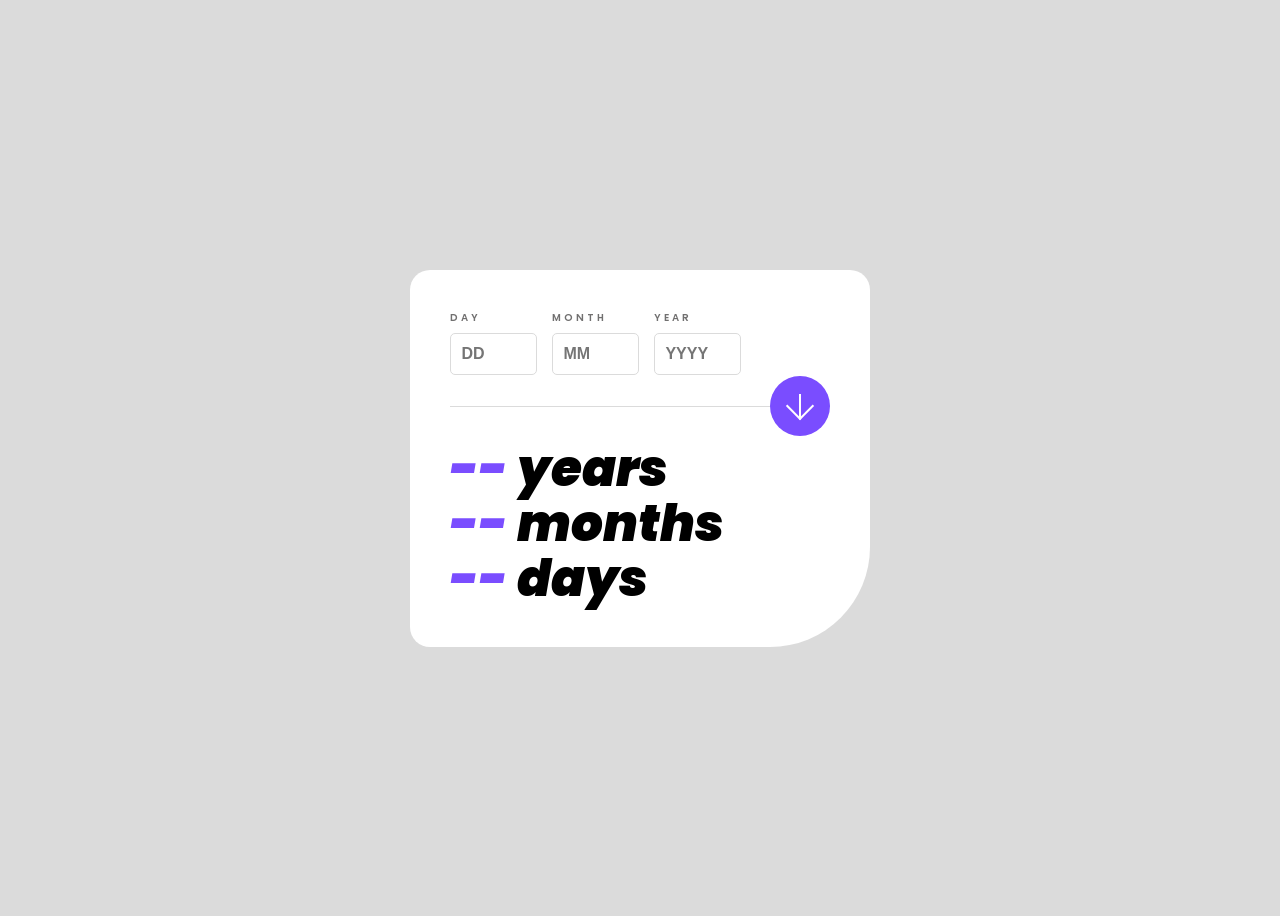
<file: AgeCalculator/index.html>
<!DOCTYPE html>
<html lang="en">
<head>
    <meta charset="UTF-8">
    <meta name="viewport" content="width=device-width, initial-scale=1.0">
    <link rel="stylesheet" href="css/style.css">
    <link rel="preconnect" href="https://fonts.googleapis.com">
    <link rel="preconnect" href="https://fonts.gstatic.com" crossorigin>
    <link href="https://fonts.googleapis.com/css2?family=Poppins:wght@400;500;600;700;800;900&display=swap" rel="stylesheet">
    <title>Age Calculator</title>
</head>
<body>
    <div class="card">
        <form action="">
            <div class="age-input">
                <div class="field">
                    <label for="day">DAY</label>
                    <input type="text" name="age-calculator" id="day" placeholder="DD" minlength="1" maxlength="2">
                    <p class="day-error"></p>
                </div>
                
                <div class="field">
                    <label for="month">MONTH</label>
                    <input type="text" name="age-calculator" id="month" placeholder="MM" minlength="2" maxlength="2">
                    <p class="month-error"></p>
                </div>

                <div class="field">
                    <label for="year">YEAR</label>
                    <input type="text" name="age-calculator" id="year" placeholder="YYYY" minlength="4" maxlength="4">
                    <p class="year-error"></p>
                </div>
            </div>
            <div class="hr-button">
                <hr>
                <button type="submit" aria-label="Submit" id="submit"></button>
            </div>

        <output name="result" for="day month year">
            <div class="result">
                <p><span class="year-result">--</span> years</p>
                <p><span class="month-result">--</span> months</p>
                <p><span class="day-result">--</span> days</p>
            </div>
        </output>
    </form>
    </div>
    <script src="js/script.js"></script>
</body>
</html>
</file>
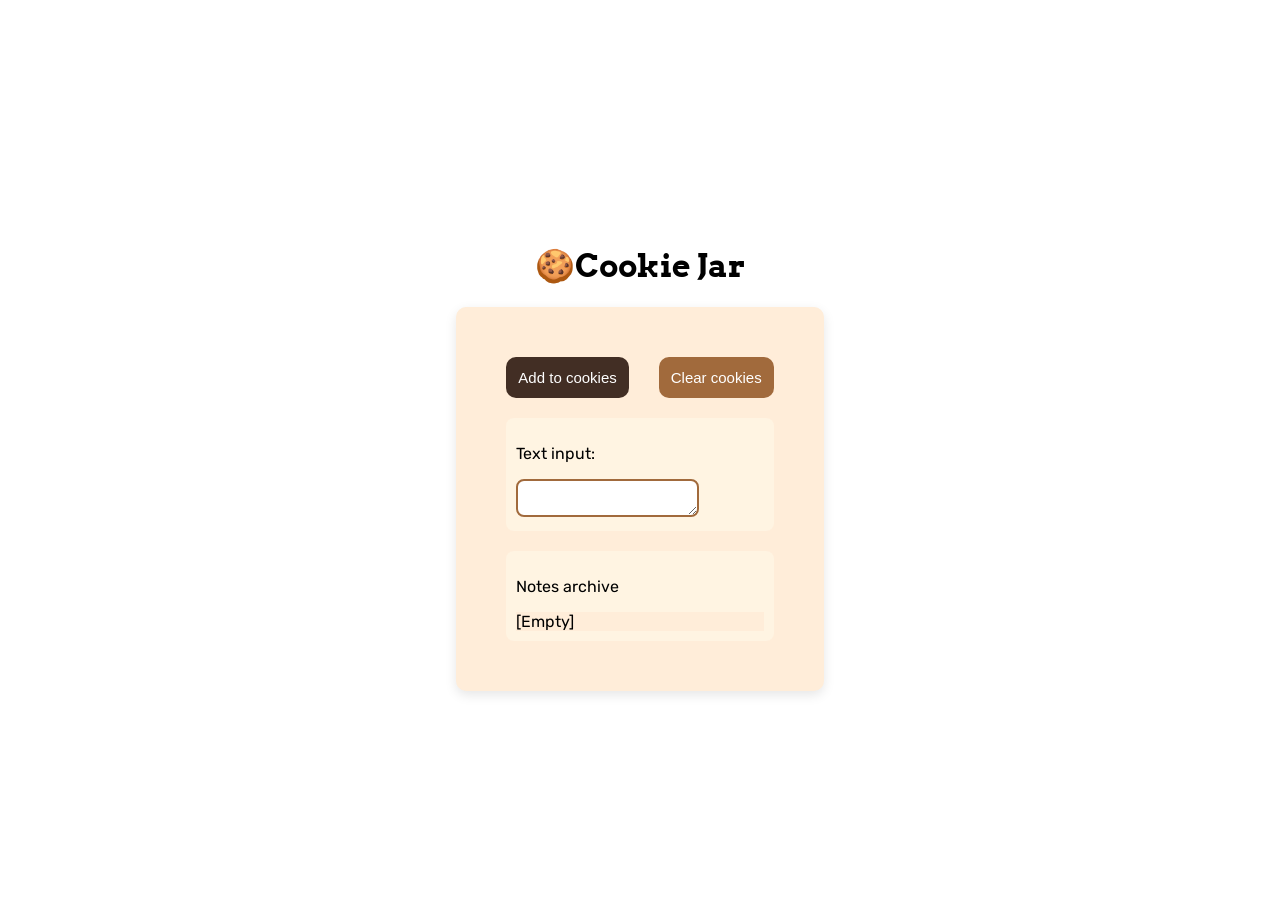
<file: CookieJar/index.html>
<!DOCTYPE html>
<html lang="en">
<head>
    <meta charset="UTF-8">
    <meta name="viewport" content="width=device-width, initial-scale=1.0">
    <link rel="stylesheet" href="css/style.css">
    <title>Cookies</title>
</head>
<body>
    <h1>🍪Cookie Jar</h1>
    <div class="card">
        <div class="button-container">
            <button id="add-cookies">Add to cookies</button>
            <button id="clear-cookies">Clear cookies</button>
        </div>
        <div class="text-area">
            <p>Text input:</p>
            <textarea name="text-input" id="text-input"></textarea>
        </div>

        <div class="notes-archive">
            <p>Notes archive</p>
            <output for="text-input" id="output"></output>
        </div>
    </div>
    <script src="js/script.js"></script>
</body>
</html>
</file>
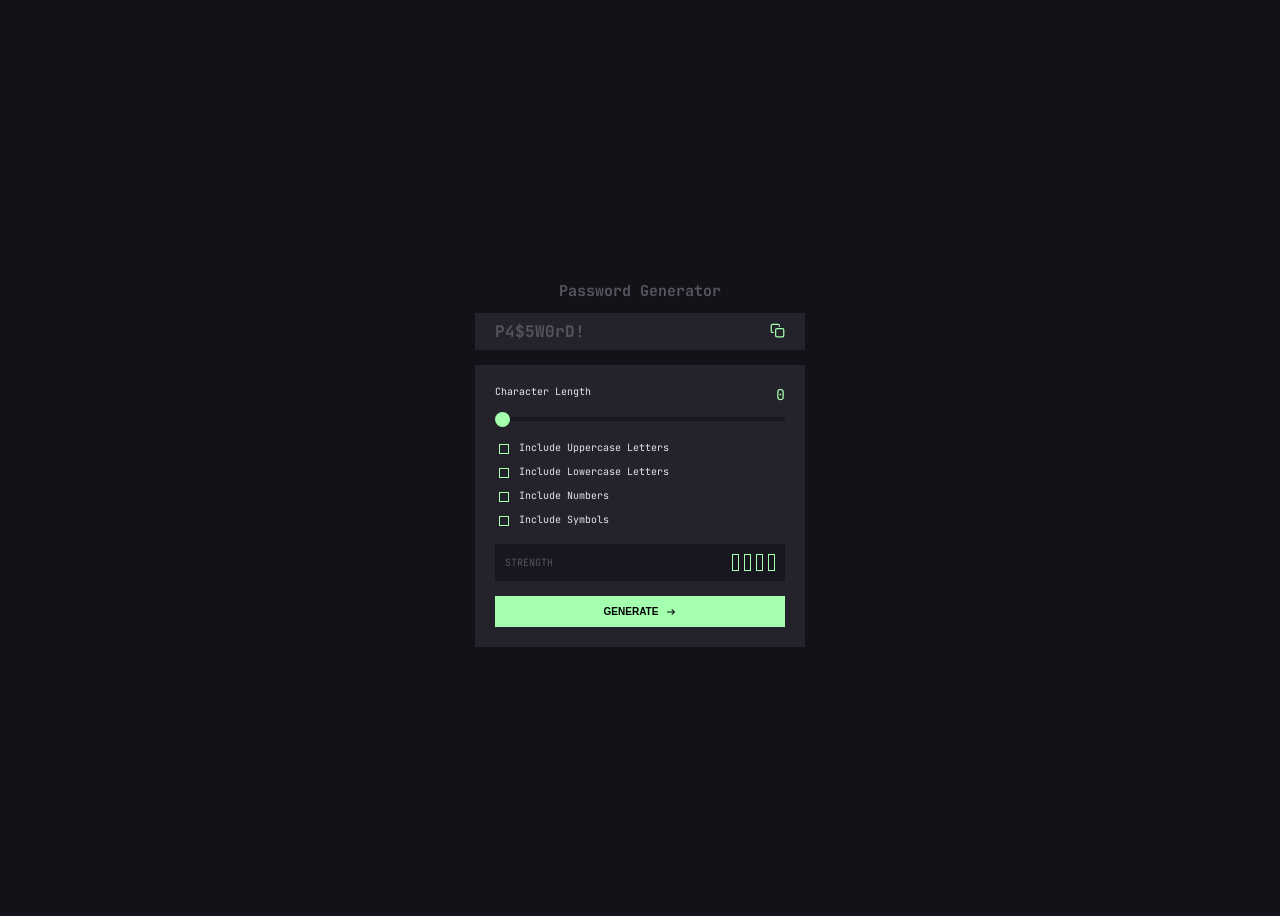
<file: passwordGenerator/index.html>
<!DOCTYPE html>
<html lang="en">
<head>
    <meta charset="UTF-8">
    <meta name="viewport" content="width=device-width, initial-scale=1.0">
    <link rel="stylesheet" href="css/style.css">
    <link rel="preconnect" href="https://fonts.googleapis.com">
    <link rel="preconnect" href="https://fonts.gstatic.com" crossorigin>
    <link href="https://fonts.googleapis.com/css2?family=JetBrains+Mono:ital,wght@0,100..800;1,100..800&display=swap" rel="stylesheet">
    <title>Password Generator</title>
</head>
<body>
    <div class="card">
        <h2>Password Generator</h2>
        <div class="generator">
            <output id="password">P4$5W0rD!</output> 
                <button id="copy" aria-label="Copy to clipboard">
                    <svg xmlns="http://www.w3.org/2000/svg" width="15" height="15" viewBox="0 0 24 24" fill="none" stroke="currentColor" stroke-width="2" stroke-linecap="round" stroke-linejoin="round">
                    <rect x="9" y="9" width="13" height="13" rx="2" ry="2"></rect>
                    <path d="M5 15H4a2 2 0 0 1-2-2V4a2 2 0 0 1 2-2h9a2 2 0 0 1 2 2v1"></path>
                    </svg>
                </button>
        </div>
    <div class="container">
        <div class="requirements">
            <div class="range">
                <div class="number">
                    <label for="length">Character Length</label>
                    <span class="character-length">0</span>
                </div>
                <input type="range" id="length" min="0" max="24" value="0">
            </div>
            <fieldset>
                <legend class="visually-hidden">Password Requirements</legend>
                <div class="checkboxes">
                    <div class="checkbox">
                        <input type="checkbox" name="options" id="uppercase"><label for="uppercase">Include Uppercase Letters</label>
                    </div>
                    <div class="checkbox">
                        <input type="checkbox" name="options" id="lowercase"><label for="lowercase">Include Lowercase Letters</label>
                    </div>
                    <div class="checkbox">
                        <input type="checkbox" name="options" id="numbers"><label for="numbers">Include Numbers</label>
                    </div>
                    <div class="checkbox">
                        <input type="checkbox" name="options" id="symbols"><label for="symbols">Include Symbols</label>
                    </div>
                </div>
            </fieldset>
        </div>
        <div class="strength-indicator">
            <p>STRENGTH</p>
            <output name="strength-indicator" for="length uppercase lowercase numbers symbols">
                <span class="strength-text"></span>
                <span class="bar"></span>
                <span class="bar"></span>
                <span class="bar"></span>
                <span class="bar"></span>
            </output>
        </div>
        <div class="generate">
            <button id="generate">GENERATE
                <svg xmlns="http://www.w3.org/2000/svg" viewBox="0 0 640 640"><!--!Font Awesome Free v7.3.1 by @fontawesome - https://fontawesome.com License - https://fontawesome.com/license/free Copyright 2026 Fonticons, Inc.--><path d="M566.6 342.6C579.1 330.1 579.1 309.8 566.6 297.3L406.6 137.3C394.1 124.8 373.8 124.8 361.3 137.3C348.8 149.8 348.8 170.1 361.3 182.6L466.7 288L96 288C78.3 288 64 302.3 64 320C64 337.7 78.3 352 96 352L466.7 352L361.3 457.4C348.8 469.9 348.8 490.2 361.3 502.7C373.8 515.2 394.1 515.2 406.6 502.7L566.6 342.7z"/></svg>
            </button>
        </div>
    </div>
    </div>
    <script src="js/script.js"></script>
</body>
</html>
</file>
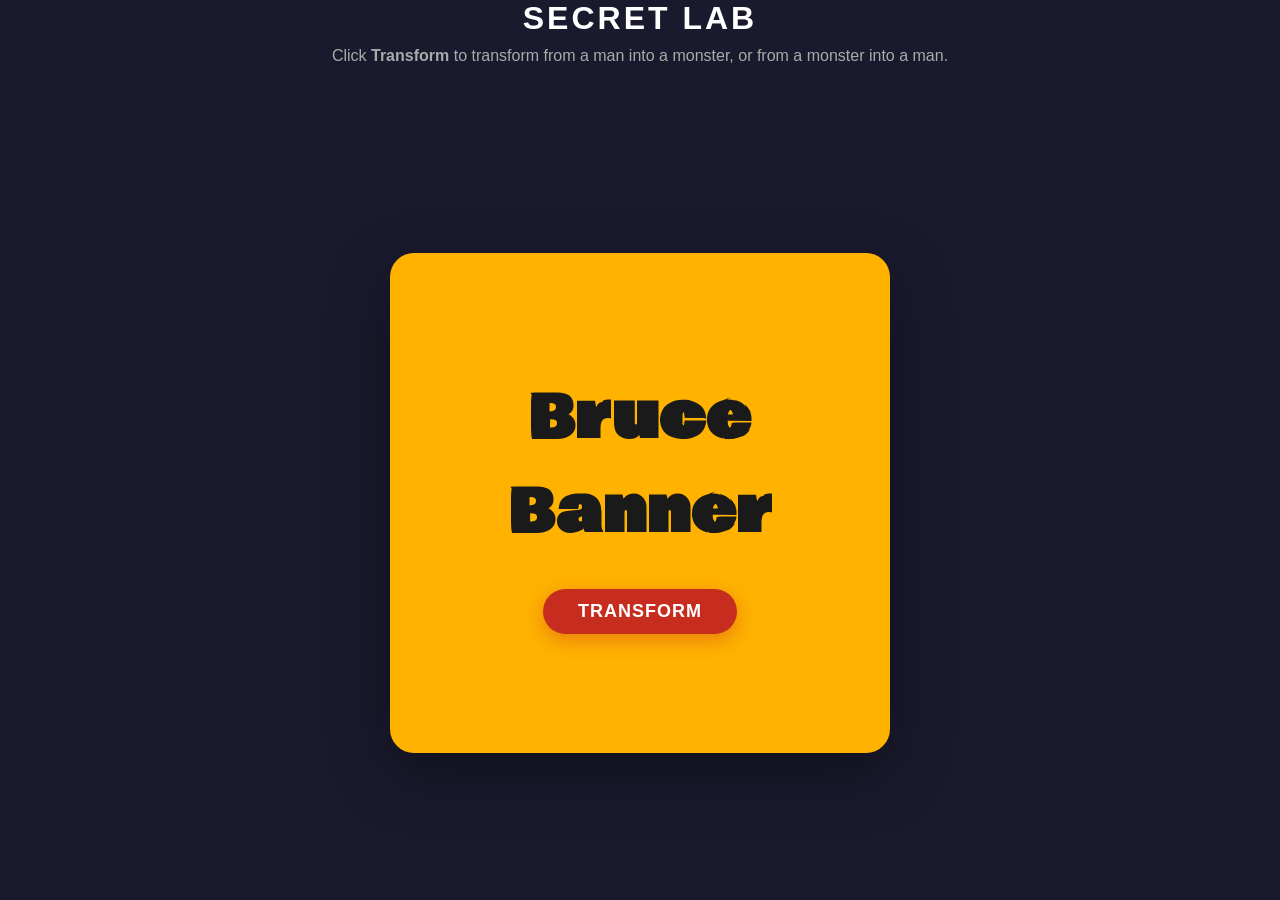
<file: Secretlab/index.html>
<!DOCTYPE html>
<html lang="en">
<head>
    <meta charset="UTF-8">
    <meta name="viewport" content="width=device-width, initial-scale=1.0">
    <title>Secret Lab</title>
    <link rel="stylesheet" href="style.css">
    <link href="https://fonts.googleapis.com/css2?family=Bowlby+One&display=swap" rel="stylesheet">
</head>
<body>
    <h1>Secret Lab</h1>

    <p>
        Click <strong>Transform</strong>
        to transform from a man into a monster, or from a monster into a man.
    </p>

    <div id="lab">
        <h2 id="hero">Bruce Banner</h2>
        <button id="btn">Transform</button>
    </div>

    <script src="script.js"></script>
</body>
</html>
</file>
<file: AgeCalculator/css/style.css>
:root {
    --off-white : #f0f0f0;
    --light-grey: #dbdbdb;
    --smokey-grey: #717070;
    --off-black: #141414;
    --purple: #7a4dff;
    --light-red: #ff5757;
}

body {
    font-family: "Poppins", sans-serif;
    background-color: var(--light-grey);
    display: flex;
    justify-content: center;
    align-items: center;
    height: 100vh;
}

.card {
    background-color: #ffffff;
    padding: 40px;
    border-radius: 20px 20px 100px 20px;
    width: 30%;
}

.age-input{
    display: flex;
    gap: 15px;
}
 
.field {
    display: flex;
    flex-direction: column;
}

label {
    color: var(--smokey-grey);
    font-size: 10px;
    font-weight: 600;
    letter-spacing: 3px;
}

.result p {
    font-size: 50px;
    font-weight: 900;
    font-style: italic;
    line-height: 1.1;
    margin: 0px;
}

input {
    font-size: 16px;
    font-weight: 700;
    border: 1px solid var(--light-grey);
    border-radius: 5px;
    padding: 10px;
    margin-top: 7px;
    width: 65px;
    height: 20px;
    cursor: pointer;
}

input:focus {
    outline: none;
    border-color: var(--purple);
}

button {
    background-color: var(--purple);
    border: none;
    border-radius: 50%;
    width: 60px;
    height: 60px;
    cursor: pointer;
    position: absolute;
    right: 0;
    top: 50%;
    transform: translateY(-50%);
}

button::before {
    content: "";
    position: absolute;
    top: 18px;
    left: 50%;
    transform: translate(-50%);
    width: 2px;
    height: 25px;
    background-color: #ffffff;
}

button::after {
    content: "";
    position: absolute;
    bottom: 20px;
    left: 50%;
    width: 18px;
    height: 18px;
    border-bottom: 2px solid white;
    border-right: 2px solid white;
    transform: translateX(-50%) rotate(45deg);
}

button:hover {
    background-color: black;
}

hr {
    border: none;
    border-top: 1px solid var(--light-grey);
}

.hr-button {
    position: relative;
    margin: 15px 0 35px;
}

.year-result,
.month-result,
.day-result {
    color: var(--purple);
}

.year-error,
.month-error,
.day-error {
    color: var(--light-red);
    font-size: 8px;
    font-style: italic;
}

label.input-error {
    color: var(--light-red);
}

.input-error {
    border-color: var(--light-red);
}

/* Mobile Design */

@media (max-width: 600px) {
    .card {
        width: 85%;
    }
    input {
        width: 70px;
    }

    button {
    left: 50%;
    right: auto;
    transform: translate(-50%, -50%);
    }

    .hr-button {
        margin: 40px 0px;
    }

    label {
    font-size: 12px;
    }
}
</file>
<file: CookieJar/css/style.css>
@import url('https://fonts.googleapis.com/css2?family=Arvo:ital,wght@0,400;0,700;1,400;1,700&family=Rubik:ital,wght@0,300..900;1,300..900&display=swap');

body {
    font-family: "Rubik", sans-serif;
    display: flex;
    flex-direction: column;
    justify-content: center;
    align-items: center;
    height: 100vh;
}

h1 {
    font-family: "Arvo";
}

.card {
    background-color: #ffedd9;
    padding: 50px;
    border-radius: 10px;
    box-shadow: 0 4px 12px rgba(0, 0, 0, 0.1);
    max-width: 100vw;
}

#add-cookies {
    font-size: 15px;
    color: white;
    background-color: #422e24;
    padding: 12px;
    border: none;
    border-radius: 10px;
    cursor: pointer;
}

#clear-cookies {
    font-size: 15px;
    color: white;
    background-color: #a16a3c;
    padding: 12px;
    border: none;
    border-radius: 10px;
    cursor: pointer;
}

.button-container {
    margin-bottom: 20px;
    display: flex;
    gap: 30px;
}

.text-area {
    background-color: #fff4e2;
    margin-bottom: 20px;
    padding: 10px;
    border-radius: 8px;
}

textarea {
    resize: both;
    max-height: 150px;
    border: solid 2px #a16a3c;
    border-radius: 8px;
}

.notes-archive {
    background-color: #fff4e2;
    padding: 10px;
    border-radius: 8px;
}


#output {
    white-space: pre-line;
    display: block;
    width: 100%;
    background-color: #ffedd9;
}
</file>
<file: passwordGenerator/css/style.css>
body {
    background: #131218;
    color: #e6e5ea;
    font-family: 'JetBrains Mono', monospace;
    display: flex;
    justify-content: center;
    align-items: center;
    height: 100vh;
}
.card {width: 330px;}
h2 {
    font-size: 15px;
    text-align: center;
    color: #55555d;
}

.generator {
    background-color: #24232b;
    color: #55555d;
    font-weight: bold;
    width: 100%;
    display: flex;
    justify-content: space-between;
    align-items: center;
    margin-bottom: 15px;
    padding: 8px 20px;
    box-sizing: border-box;
}

#password.generated {color: white;}

#copy {
    border: none;
    background: transparent;
    color: #a4ffaf;
    padding: 0;
    cursor: pointer;
}

.container {
    background: #24232b;
    padding: 20px;
    font-size: 10px;
}

#length {
    margin: 12px 0px;
}

.checkboxes {
    display: flex;
    flex-direction: column;
}

.checkbox {
    display: flex;
    margin-top: 8px;
}

.number {
    display: flex;
    justify-content: space-between;
}

.character-length {
    font-size: 15px;
    color: #a4ffaf;
}

.visually-hidden {
    position: absolute;
    width: 1px;
    height: 1px;
    overflow: hidden;
    clip: rect(0, 0, 0, 0);
    white-space: nowrap;
}

fieldset {
    border: none;
    padding: 0;
    margin: 0;
}

input[type="range"] {
    appearance: none;
    width: 100%;
    height: 4px;
    background: #18171f;
}

input[type="range"]::-webkit-slider-thumb {
    appearance: none;
    width: 15px;
    height: 15px;
    border-radius: 50%;
    background: #a4ffaf;
    cursor: pointer;
}

input[type="checkbox"] {
    appearance: none;
    width: 10px;
    height: 10px;
    margin-right: 10px;
    border: 1.5px solid #a4ffaf;
    cursor: pointer;
    position: relative;
}

input[type="checkbox"]:checked {
    background: #a4ffaf;
}

input[type="checkbox"]:checked::after {
    content: "✓";
    color: #24232b;
    font-size: 10px;
    position: absolute;
    left: 50%;
    top: 50%;
    transform: translate(-50%, -50%);
}

.bar {
    display: inline-block;
    width: 5px;
    height: 15px;
    border: 1px solid #a4ffaf;
    margin-left: 5px;
}

.bar.filled {
    background: #a4ffaf;
}

.strength-indicator {
    background-color: #18171f;
    color: #55555d;
    margin: 15px 0px;
    padding: 10px;
    display: flex;
    justify-content: space-between;
    align-items: center;
}

.strength-indicator p {
    margin: 0;
}

.strength-indicator output {
    display: flex;
    align-items: center;
}

.strength-text {
    margin-right: 10px;
}

#generate {
    width: 100%;
    padding: 10px;
    font-size: 10px;
    font-weight: bold;
    display: flex;
    justify-content: center;
    align-items: center;
    gap: 8px;
    background-color: #a4ffaf;
    border: none;
    cursor: pointer;
}

#generate svg {
    width: 10px;
    height: 10px;
}
</file>
<file: Secretlab/style.css>
* {
    margin: 0;
    padding: 0;
    box-sizing: border-box;
}

body {
    min-height: 100vh;
    display: flex;
    flex-direction: column;
    align-items: center;
    justify-content: center;
    background: #1a1a2e;
    font-family: 'Arial', sans-serif;
}

h1 {
    color: #fff;
    margin-bottom: 10px;
    font-size: 2rem;
    letter-spacing: 3px;
    text-transform: uppercase;
}

p {
    color: #aaa;
    margin-bottom: 40px;
    font-size: 1rem;
}

#lab {
    display: flex;
    align-items: center;
    justify-content: center;
    flex-direction: column;
    padding: 40px;
    border-radius: 24px;
    width: 500px;
    height: 500px;
    margin: auto;
    background: #ffb300;
    border: none;
    box-shadow: 0 20px 60px rgba(0, 0, 0, 0.4);
    text-align: center;
    transition: background 0.5s ease, box-shadow 0.5s ease;
}

#hero {
    font-size: 60px;
    font-family: 'Bowlby One', cursive;
    letter-spacing: 2px;
    color: #1a1a1a;
    transition: all 0.4s ease;
}

#btn {
    margin-top: 30px;
    padding: 12px 35px;
    cursor: pointer;
    background: #c62d1f;
    border-radius: 50px;
    border: none;
    color: #fff;
    font-size: 18px;
    font-weight: bold;
    letter-spacing: 1px;
    text-transform: uppercase;
    transition: transform 0.2s ease, background 0.3s ease;
    box-shadow: 0 6px 20px rgba(198, 45, 31, 0.4);
}

#btn:hover {
    background: #f24437;
    transform: translateY(-2px);
    box-shadow: 0 10px 25px rgba(242, 68, 55, 0.5);
}

#btn:active {
    transform: translateY(1px);
}
</file>
